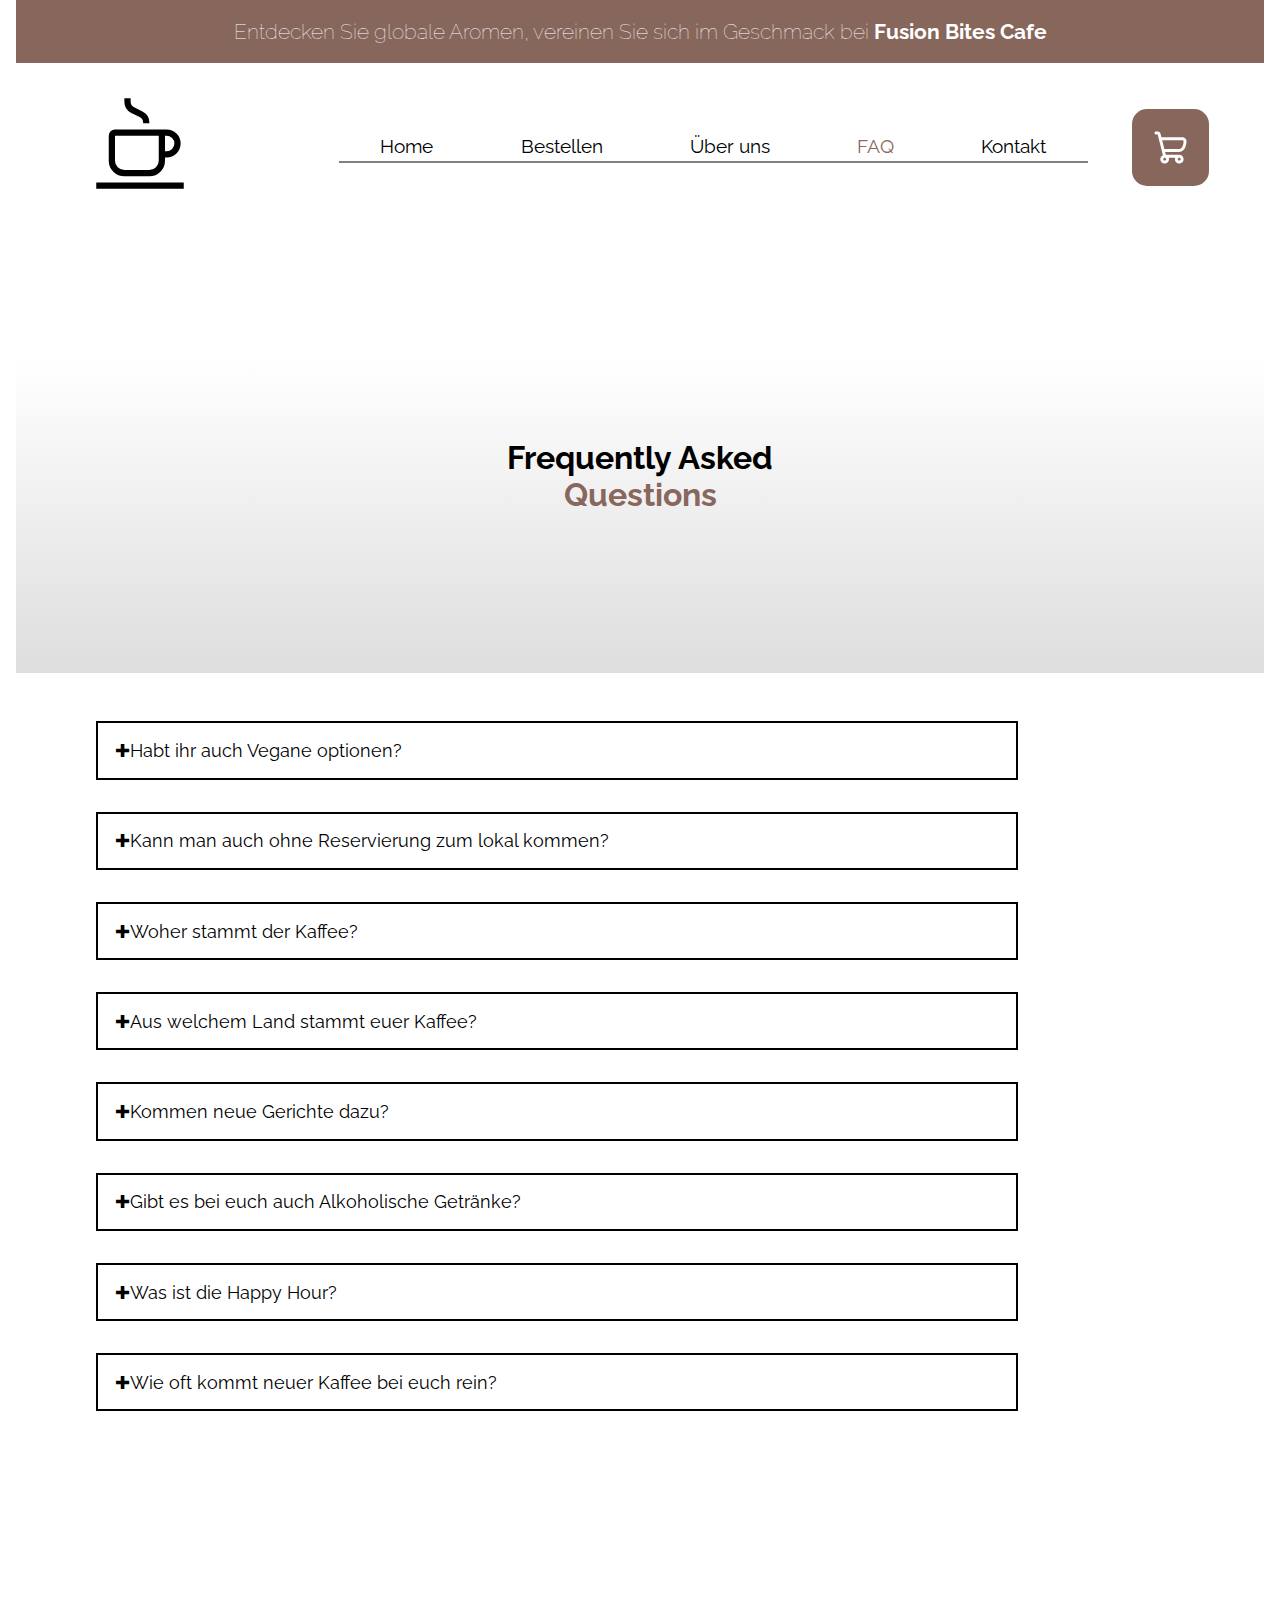
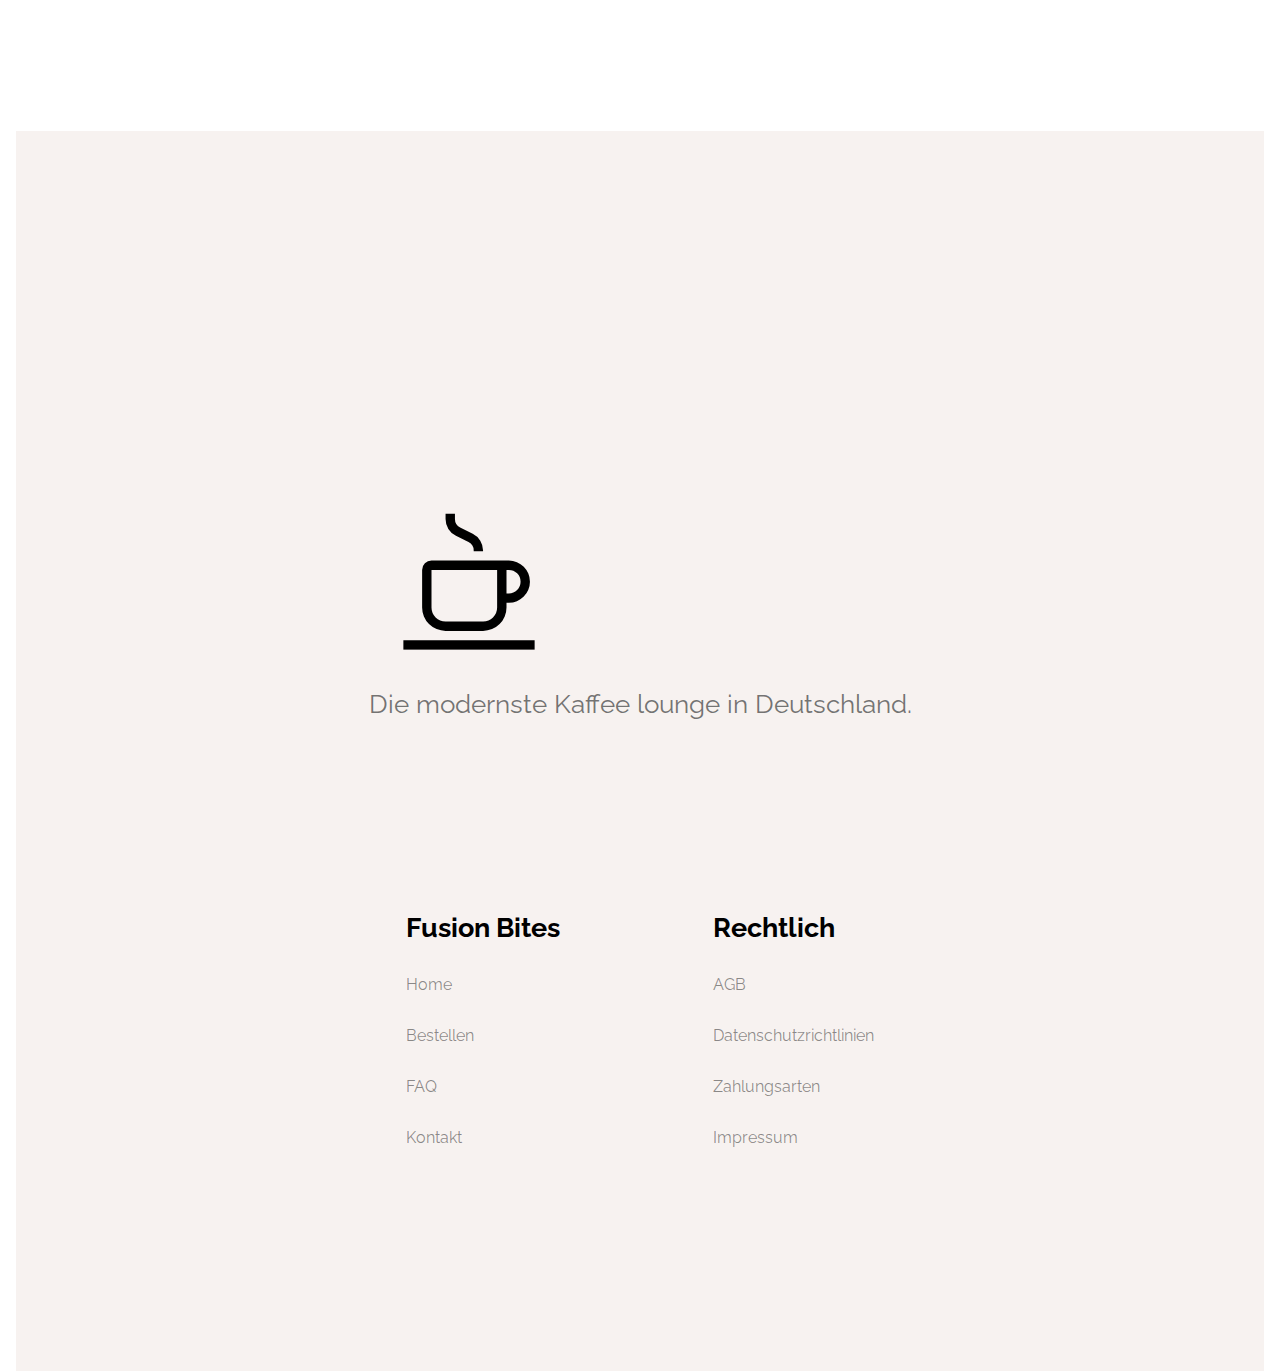
<file: faq.html>
<!DOCTYPE html>
<html lang="en">
<head>
  <meta charset="UTF-8">
  <meta name="viewport" content="width=device-width, initial-scale=1.0">
  <meta name="Autor" content="Dominic Burfeind">
  <meta name="Erstellungsdatum" content="10.03.2023 11:50">
  <link rel="stylesheet" href="/resources/css/index.css">  
  <link rel="preconnect" href="https://fonts.googleapis.com">
  <link rel="preconnect" href="https://fonts.gstatic.com" crossorigin>
  <link href="https://fonts.googleapis.com/css2?family=Cormorant+Garamond:ital,wght@0,300;0,400;0,500;0,600;0,700;1,300;1,400;1,500;1,600;1,700&family=Oswald:wght@200..700&family=Raleway:ital,wght@0,100..900;1,100..900&display=swap" rel="stylesheet">
  <title>Fusion Bites cafe - Über uns</title>
</head>

<body>

  <!--Banner-->
  <div class="banner" id="Banner">
    <p>Entdecken Sie globale Aromen, vereinen Sie sich im Geschmack bei <a href="/überuns.html">Fusion Bites Cafe</a></p>
  </div>



<!--Navbar-->
  <nav id="top-nav" class="nav">

    <div class="logo-container" id="Logo-container">
      <svg fill="#000000" width="100px" height="100px" viewBox="0 0 32 32" id="icon" xmlns="http://www.w3.org/2000/svg"><defs><style>.cls-1{fill:none;}</style></defs><title>coffee</title><rect x="2" y="28" width="28" height="2"/><path d="M24.5,11H8a2.002,2.002,0,0,0-2,2v8a5.0059,5.0059,0,0,0,5,5h8a5.0059,5.0059,0,0,0,5-5V20h.5a4.5,4.5,0,0,0,0-9ZM22,21a3.0033,3.0033,0,0,1-3,3H11a3.0033,3.0033,0,0,1-3-3V13H22Zm2.5-3H24V13h.5a2.5,2.5,0,0,1,0,5Z" transform="translate(0 0)"/><path d="M19,9H17V8.854a1.9883,1.9883,0,0,0-1.1055-1.7886L13.2109,5.7236A3.9788,3.9788,0,0,1,11,2.146V1h2V2.146a1.9892,1.9892,0,0,0,1.1055,1.7886l2.6836,1.3418A3.9792,3.9792,0,0,1,19,8.854Z" transform="translate(0 0)"/><rect id="_Transparent_Rectangle_" data-name="&lt;Transparent Rectangle&gt;" class="cls-1" width="32" height="32"/></svg>
    </div>
    <div class="header-nav-content" id="Header-nav-content">
      <ul>
        <li><a  href="/index.html">Home</a></li>
        <li><a href="/menu.html">Bestellen</a></li>
        <li><a  href="/überuns.html">Über uns</a></li>
        <li><a id="Currently-open" href="#">FAQ</a></li>
        <li><a href="/kontakt.html">Kontakt</a></li>
      </ul>
      <div class="shopping-cart" id="Shopping-cart">
        <svg width="35px" height="35px" viewBox="0 0 24 24" fill="none" xmlns="http://www.w3.org/2000/svg">
        <path fill-rule="evenodd" clip-rule="evenodd" d="M2 1C1.44772 1 1 1.44772 1 2C1 2.55228 1.44772 3 2 3H3.21922L6.78345 17.2569C5.73276 17.7236 5 18.7762 5 20C5 21.6569 6.34315 23 8 23C9.65685 23 11 21.6569 11 20C11 19.6494 10.9398 19.3128 10.8293 19H15.1707C15.0602 19.3128 15 19.6494 15 20C15 21.6569 16.3431 23 18 23C19.6569 23 21 21.6569 21 20C21 18.3431 19.6569 17 18 17H8.78078L8.28078 15H18C20.0642 15 21.3019 13.6959 21.9887 12.2559C22.6599 10.8487 22.8935 9.16692 22.975 7.94368C23.0884 6.24014 21.6803 5 20.1211 5H5.78078L5.15951 2.51493C4.93692 1.62459 4.13696 1 3.21922 1H2ZM18 13H7.78078L6.28078 7H20.1211C20.6742 7 21.0063 7.40675 20.9794 7.81078C20.9034 8.9522 20.6906 10.3318 20.1836 11.3949C19.6922 12.4251 19.0201 13 18 13ZM18 20.9938C17.4511 20.9938 17.0062 20.5489 17.0062 20C17.0062 19.4511 17.4511 19.0062 18 19.0062C18.5489 19.0062 18.9938 19.4511 18.9938 20C18.9938 20.5489 18.5489 20.9938 18 20.9938ZM7.00617 20C7.00617 20.5489 7.45112 20.9938 8 20.9938C8.54888 20.9938 8.99383 20.5489 8.99383 20C8.99383 19.4511 8.54888 19.0062 8 19.0062C7.45112 19.0062 7.00617 19.4511 7.00617 20Z" fill="#ffffff">
        </svg>
      </div>
    </div>
  
  </nav>




<header class="header-extra" id="header-extra">
  <div class="header-extra-content">
    <div class="text-container">
      <h1>Frequently Asked <br> <span>Questions</span> </h1>
    </div>
  </div>
</header>






<!--Section-->

<section class="faq-section">
    <div class="question-container">
      <div class="question">
        <details>
          <summary>Habt ihr auch Vegane optionen?</summary>
          <p>Lorem ipsum dolor sit amet, consectetur adipiscing elit. Sed do eiusmod tempor incididunt ut labore et dolore magna aliqua. Ut enim ad minim veniam, quis nostrud exercitation ullamco laboris nisi ut aliquip ex ea commodo consequat. Duis aute irure dolor in reprehenderit in voluptate velit esse cillum dolore eu fugiat nulla pariatur. Excepteur sint occaecat cupidatat non proident, sunt in culpa qui officia deserunt mollit anim id est laborum.
          </p>
        </details>
      </div>

      <div class="question">
        <details>
          <summary>Kann man auch ohne Reservierung zum lokal kommen?</summary>
          <p>Lorem ipsum dolor sit amet, consectetur adipiscing elit. Sed do eiusmod tempor incididunt ut labore et dolore magna aliqua. Ut enim ad minim veniam, quis nostrud exercitation ullamco laboris nisi ut aliquip ex ea commodo consequat. Duis aute irure dolor in reprehenderit in voluptate velit esse cillum dolore eu fugiat nulla pariatur. Excepteur sint occaecat cupidatat non proident, sunt in culpa qui officia deserunt mollit anim id est laborum.
          </p>
        </details>
      </div>

      <div class="question">
        <details>
          <summary>Woher stammt der Kaffee?</summary>
          <p>Lorem ipsum dolor sit amet, consectetur adipiscing elit. Sed do eiusmod tempor incididunt ut labore et dolore magna aliqua. Ut enim ad minim veniam, quis nostrud exercitation ullamco laboris nisi ut aliquip ex ea commodo consequat. Duis aute irure dolor in reprehenderit in voluptate velit esse cillum dolore eu fugiat nulla pariatur. Excepteur sint occaecat cupidatat non proident, sunt in culpa qui officia deserunt mollit anim id est laborum.
          </p>
        </details>
      </div>

      <div class="question">
        <details>
          <summary>Aus welchem Land stammt euer Kaffee?</summary>
          <p>Lorem ipsum dolor sit amet, consectetur adipiscing elit. Sed do eiusmod tempor incididunt ut labore et dolore magna aliqua. Ut enim ad minim veniam, quis nostrud exercitation ullamco laboris nisi ut aliquip ex ea commodo consequat. Duis aute irure dolor in reprehenderit in voluptate velit esse cillum dolore eu fugiat nulla pariatur. Excepteur sint occaecat cupidatat non proident, sunt in culpa qui officia deserunt mollit anim id est laborum.
          </p>
        </details>
      </div>

      <div class="question">
        <details>
          <summary>Kommen neue Gerichte dazu?</summary>
          <p>Lorem ipsum dolor sit amet, consectetur adipiscing elit. Sed do eiusmod tempor incididunt ut labore et dolore magna aliqua. Ut enim ad minim veniam, quis nostrud exercitation ullamco laboris nisi ut aliquip ex ea commodo consequat. Duis aute irure dolor in reprehenderit in voluptate velit esse cillum dolore eu fugiat nulla pariatur. Excepteur sint occaecat cupidatat non proident, sunt in culpa qui officia deserunt mollit anim id est laborum.
          </p>
        </details>
      </div>

      <div class="question">
        <details>
          <summary>Gibt es bei euch auch Alkoholische Getränke?</summary>
          <p>Lorem ipsum dolor sit amet, consectetur adipiscing elit. Sed do eiusmod tempor incididunt ut labore et dolore magna aliqua. Ut enim ad minim veniam, quis nostrud exercitation ullamco laboris nisi ut aliquip ex ea commodo consequat. Duis aute irure dolor in reprehenderit in voluptate velit esse cillum dolore eu fugiat nulla pariatur. Excepteur sint occaecat cupidatat non proident, sunt in culpa qui officia deserunt mollit anim id est laborum.
          </p>
        </details>
      </div>

      <div class="question">
        <details>
          <summary>Was ist die Happy Hour?</summary>
          <p>Lorem ipsum dolor sit amet, consectetur adipiscing elit. Sed do eiusmod tempor incididunt ut labore et dolore magna aliqua. Ut enim ad minim veniam, quis nostrud exercitation ullamco laboris nisi ut aliquip ex ea commodo consequat. Duis aute irure dolor in reprehenderit in voluptate velit esse cillum dolore eu fugiat nulla pariatur. Excepteur sint occaecat cupidatat non proident, sunt in culpa qui officia deserunt mollit anim id est laborum.
          </p>
        </details>
      </div>

      <div class="question">
        <details>
          <summary>Wie oft kommt neuer Kaffee bei euch rein?</summary>
          <p>Lorem ipsum dolor sit amet, consectetur adipiscing elit. Sed do eiusmod tempor incididunt ut labore et dolore magna aliqua. Ut enim ad minim veniam, quis nostrud exercitation ullamco laboris nisi ut aliquip ex ea commodo consequat. Duis aute irure dolor in reprehenderit in voluptate velit esse cillum dolore eu fugiat nulla pariatur. Excepteur sint occaecat cupidatat non proident, sunt in culpa qui officia deserunt mollit anim id est laborum.
          </p>
        </details>
      </div>
      
    </div>

</section>


  <!--Footer-->
  <footer class="footer" id="footer">
    <div class="footer-content" id="Footer-content">

      <div id="Left-column">
        <div class="footer-img-container">
          <svg fill="#000000" width="150px" height="150px" viewBox="0 0 32 32" id="icon" xmlns="http://www.w3.org/2000/svg"><defs><style>.cls-1{fill:none;}</style></defs><title>coffee</title><rect x="2" y="28" width="28" height="2"/><path d="M24.5,11H8a2.002,2.002,0,0,0-2,2v8a5.0059,5.0059,0,0,0,5,5h8a5.0059,5.0059,0,0,0,5-5V20h.5a4.5,4.5,0,0,0,0-9ZM22,21a3.0033,3.0033,0,0,1-3,3H11a3.0033,3.0033,0,0,1-3-3V13H22Zm2.5-3H24V13h.5a2.5,2.5,0,0,1,0,5Z" transform="translate(0 0)"/><path d="M19,9H17V8.854a1.9883,1.9883,0,0,0-1.1055-1.7886L13.2109,5.7236A3.9788,3.9788,0,0,1,11,2.146V1h2V2.146a1.9892,1.9892,0,0,0,1.1055,1.7886l2.6836,1.3418A3.9792,3.9792,0,0,1,19,8.854Z" transform="translate(0 0)"/><rect id="_Transparent_Rectangle_" data-name="&lt;Transparent Rectangle&gt;" class="cls-1" width="32" height="32"/></svg>
        </div>
        <p>Die modernste Kaffee lounge in Deutschland.</p>
      </div>

      <div id="middle-column">
        <ul class="footer-list">
          <li><h5>Fusion Bites</h5></li>
          <li><a href="/index.html">Home</a></li>
          <li><a href="/menu.html">Bestellen</a></li>
          <li><a href="#">FAQ</a></li>
          <li><a href="/kontakt.html">Kontakt</a></li>
        </ul>

        <ul class="footer-list">
          <li><h5>Rechtlich</h5></li>
          <li><a href="">AGB</a></li>
          <li><a href="">Datenschutzrichtlinien</a></li>
          <li><a href="">Zahlungsarten</a></li>
          <li><a href="">Impressum</a></li>
        </ul>
      </div>

    </div>
  </footer>

  <script></script>

  </body>
  </html>
</file>
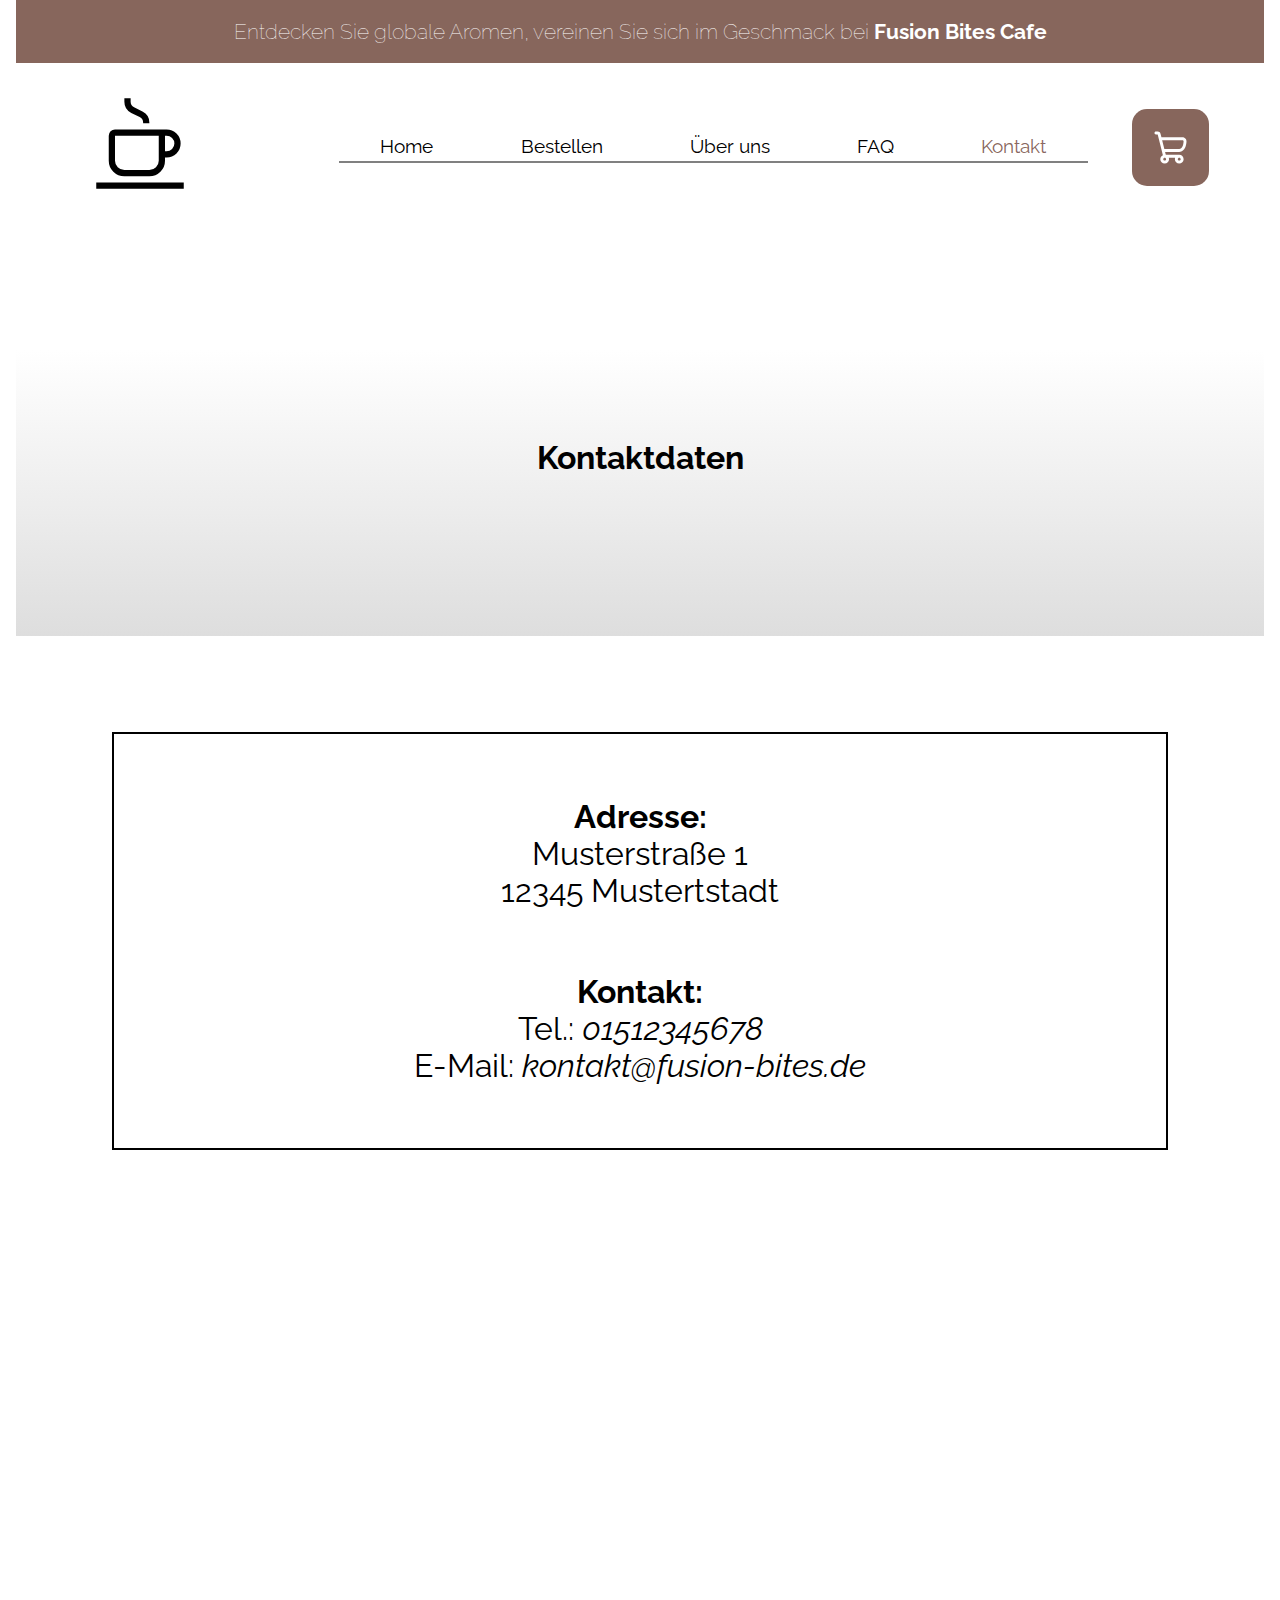
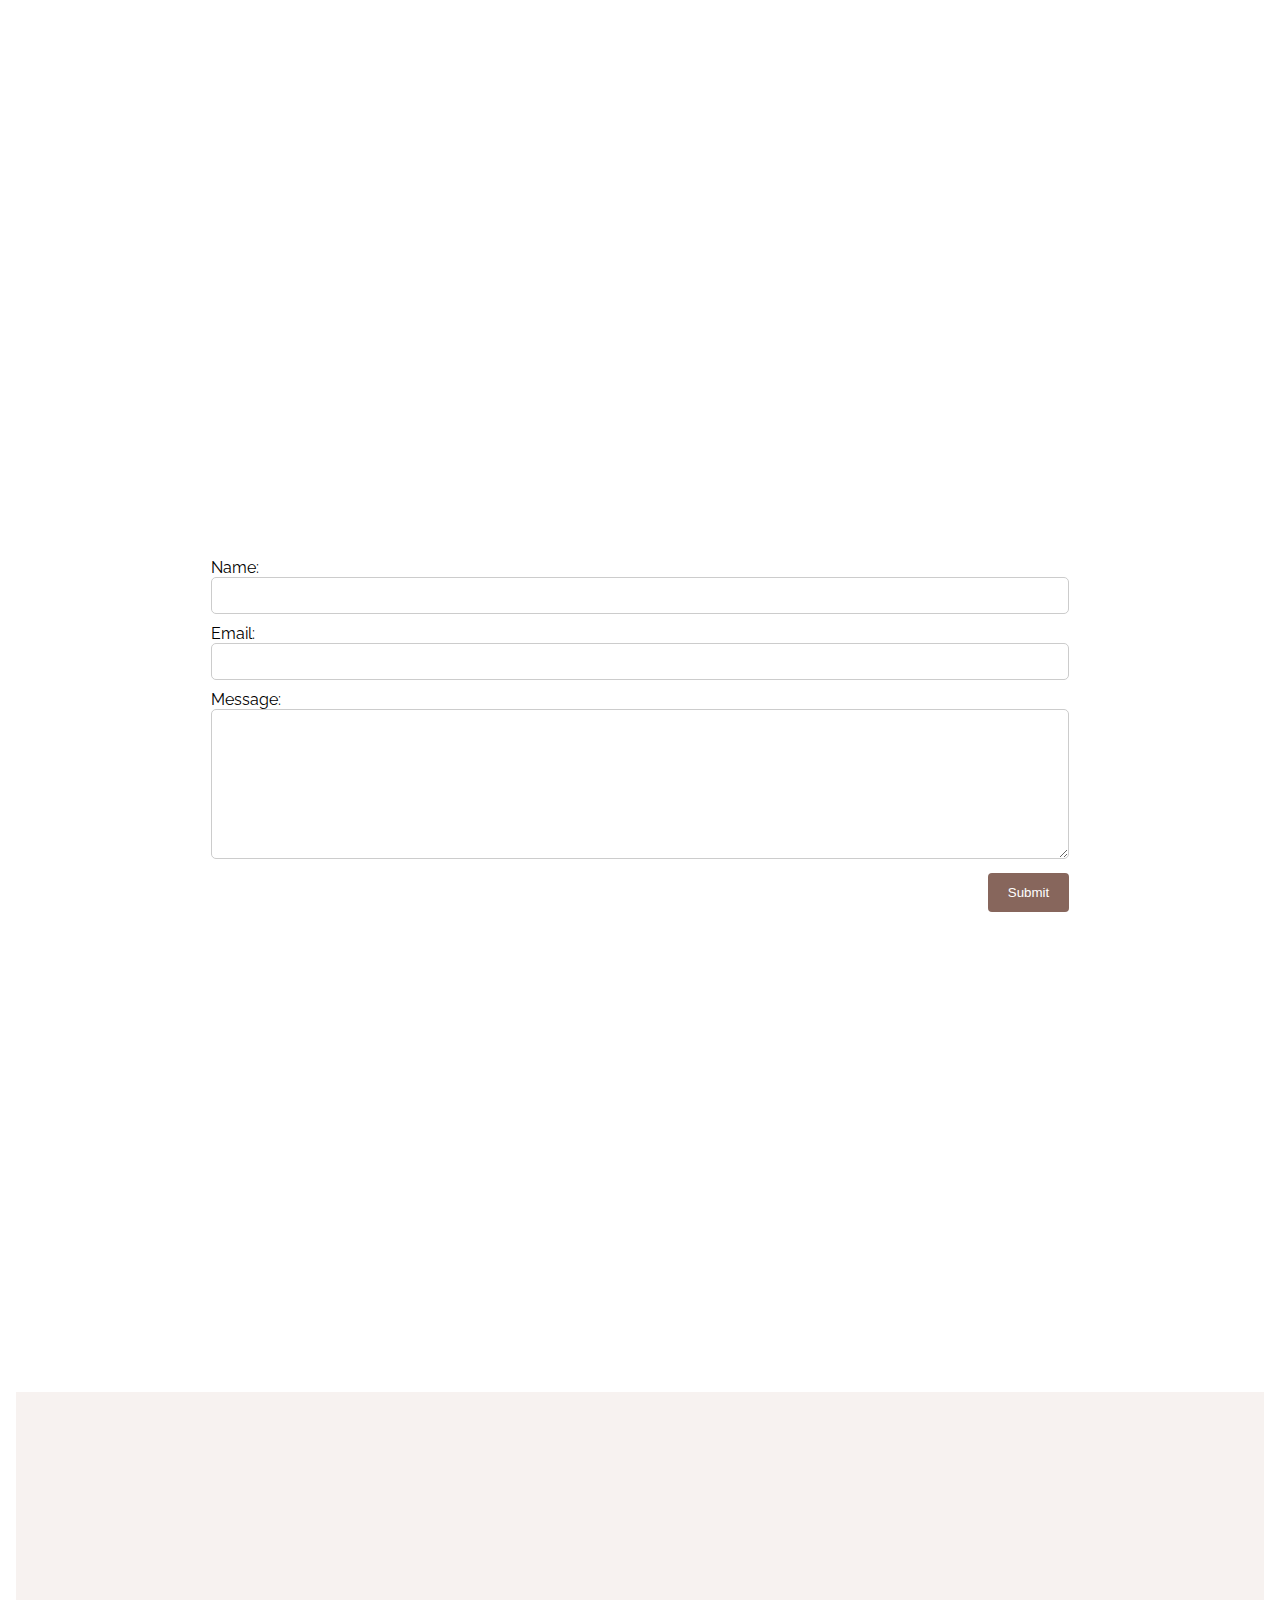
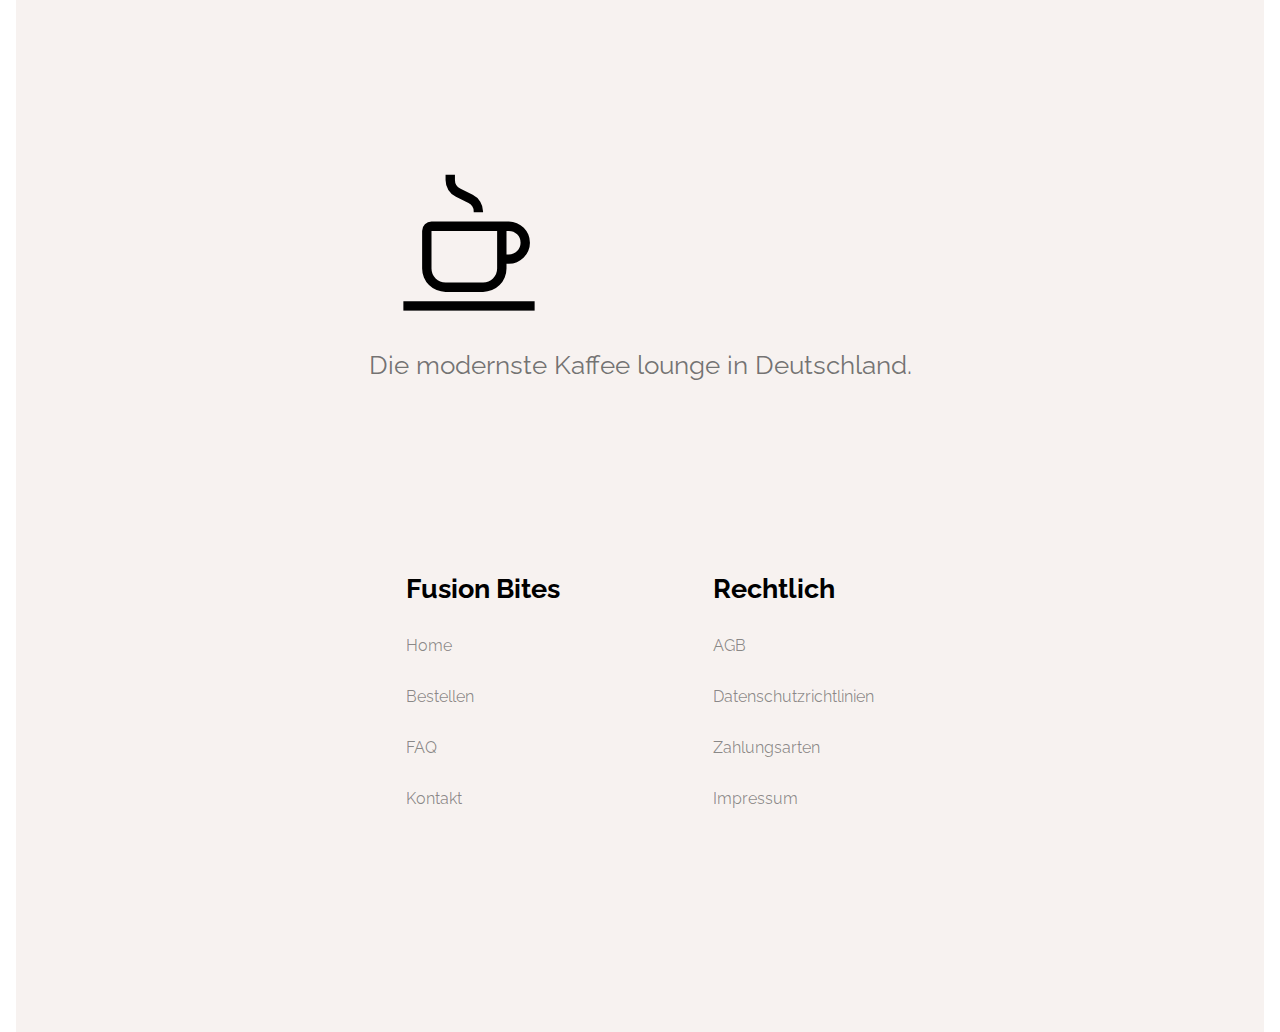
<file: kontakt.html>
<!DOCTYPE html>
<html lang="en">
<head>
  <meta charset="UTF-8">
  <meta name="viewport" content="width=device-width, initial-scale=1.0">
  <meta name="Autor" content="Dominic Burfeind">
  <meta name="Erstellungsdatum" content="10.03.2023 11:50">
  <link rel="stylesheet" href="/resources/css/index.css">  
  <link rel="preconnect" href="https://fonts.googleapis.com">
  <link rel="preconnect" href="https://fonts.gstatic.com" crossorigin>
  <link href="https://fonts.googleapis.com/css2?family=Cormorant+Garamond:ital,wght@0,300;0,400;0,500;0,600;0,700;1,300;1,400;1,500;1,600;1,700&family=Oswald:wght@200..700&family=Raleway:ital,wght@0,100..900;1,100..900&display=swap" rel="stylesheet">
  <title>Fusion Bites cafe - Kontakt</title>
</head>

<body>

  <!--Banner-->
  <div class="banner" id="Banner">
    <p>Entdecken Sie globale Aromen, vereinen Sie sich im Geschmack bei <a href="/überuns.html">Fusion Bites Cafe</a></p>
  </div>



<!--Navbar-->
  <nav id="top-nav" class="nav">

    <div class="logo-container" id="Logo-container">
      <svg fill="#000000" width="100px" height="100px" viewBox="0 0 32 32" id="icon" xmlns="http://www.w3.org/2000/svg"><defs><style>.cls-1{fill:none;}</style></defs><title>coffee</title><rect x="2" y="28" width="28" height="2"/><path d="M24.5,11H8a2.002,2.002,0,0,0-2,2v8a5.0059,5.0059,0,0,0,5,5h8a5.0059,5.0059,0,0,0,5-5V20h.5a4.5,4.5,0,0,0,0-9ZM22,21a3.0033,3.0033,0,0,1-3,3H11a3.0033,3.0033,0,0,1-3-3V13H22Zm2.5-3H24V13h.5a2.5,2.5,0,0,1,0,5Z" transform="translate(0 0)"/><path d="M19,9H17V8.854a1.9883,1.9883,0,0,0-1.1055-1.7886L13.2109,5.7236A3.9788,3.9788,0,0,1,11,2.146V1h2V2.146a1.9892,1.9892,0,0,0,1.1055,1.7886l2.6836,1.3418A3.9792,3.9792,0,0,1,19,8.854Z" transform="translate(0 0)"/><rect id="_Transparent_Rectangle_" data-name="&lt;Transparent Rectangle&gt;" class="cls-1" width="32" height="32"/></svg>
    </div>
    <div class="header-nav-content" id="Header-nav-content">
      <ul>
        <li><a href="/index.html">Home</a></li>
        <li><a href="/menu.html">Bestellen</a></li>
        <li><a href="/überuns.html">Über uns</a></li>
        <li><a href="/faq.html">FAQ</a></li>
        <li><a id="Currently-open" href="#">Kontakt</a></li>
      </ul>
      <div class="shopping-cart" id="Shopping-cart">
        <svg width="35px" height="35px" viewBox="0 0 24 24" fill="none" xmlns="http://www.w3.org/2000/svg">
        <path fill-rule="evenodd" clip-rule="evenodd" d="M2 1C1.44772 1 1 1.44772 1 2C1 2.55228 1.44772 3 2 3H3.21922L6.78345 17.2569C5.73276 17.7236 5 18.7762 5 20C5 21.6569 6.34315 23 8 23C9.65685 23 11 21.6569 11 20C11 19.6494 10.9398 19.3128 10.8293 19H15.1707C15.0602 19.3128 15 19.6494 15 20C15 21.6569 16.3431 23 18 23C19.6569 23 21 21.6569 21 20C21 18.3431 19.6569 17 18 17H8.78078L8.28078 15H18C20.0642 15 21.3019 13.6959 21.9887 12.2559C22.6599 10.8487 22.8935 9.16692 22.975 7.94368C23.0884 6.24014 21.6803 5 20.1211 5H5.78078L5.15951 2.51493C4.93692 1.62459 4.13696 1 3.21922 1H2ZM18 13H7.78078L6.28078 7H20.1211C20.6742 7 21.0063 7.40675 20.9794 7.81078C20.9034 8.9522 20.6906 10.3318 20.1836 11.3949C19.6922 12.4251 19.0201 13 18 13ZM18 20.9938C17.4511 20.9938 17.0062 20.5489 17.0062 20C17.0062 19.4511 17.4511 19.0062 18 19.0062C18.5489 19.0062 18.9938 19.4511 18.9938 20C18.9938 20.5489 18.5489 20.9938 18 20.9938ZM7.00617 20C7.00617 20.5489 7.45112 20.9938 8 20.9938C8.54888 20.9938 8.99383 20.5489 8.99383 20C8.99383 19.4511 8.54888 19.0062 8 19.0062C7.45112 19.0062 7.00617 19.4511 7.00617 20Z" fill="#ffffff">
        </svg>
      </div>
    </div>
  
  </nav>



<header class="header-extra" id="header-extra">
  <div class="header-extra-content">
    <div class="text-container">
      <h1>Kontaktdaten</h1>
    </div>
  </div>
</header>



<section class="kontakt">

  <div class="kontakt-content">


    <div class="details-container">
      <p>
        <strong>Adresse:</strong>
        <br>
        Musterstraße 1
        <br>
        12345 Mustertstadt
        <br>
      </p>

      <p>
        <strong>Kontakt:</strong>
        <br>
        Tel.: <em>01512345678</em>
        <br>
        E-Mail: <em>kontakt@fusion-bites.de</em>
      </p>
    </div>

    <div class="maps-container">
      <iframe src="https://www.google.com/maps/embed?pb=!1m18!1m12!1m3!1d303357.48016116535!2d9.598187717086303!3d53.5581188853414!2m3!1f0!2f0!3f0!3m2!1i1024!2i768!4f13.1!3m3!1m2!1s0x47b161837e1813b9%3A0x4263df27bd63aa0!2sHamburg!5e0!3m2!1sde!2sde!4v1710247632258!5m2!1sde!2sde"  style="border:0;" allowfullscreen="" loading="lazy" referrerpolicy="no-referrer-when-downgrade"></iframe>
    </div>



    <form action="mailto:yourcompany@example.com" method="post" enctype="text/plain">
      <label for="name">Name:</label>
      <input type="text" id="name" name="name" required>

      <label for="email">Email:</label>
      <input type="email" id="email" name="email" required>

      <label for="message">Message:</label>
      <textarea id="message" name="message" required></textarea>

      <input type="submit" value="Submit">
  </form>

    
  </div>

</section>








  <!--Footer-->
  <footer class="footer" id="footer">
    <div class="footer-content" id="Footer-content">

      <div id="Left-column">
        <div class="footer-img-container">
          <svg fill="#000000" width="150px" height="150px" viewBox="0 0 32 32" id="icon" xmlns="http://www.w3.org/2000/svg"><defs><style>.cls-1{fill:none;}</style></defs><title>coffee</title><rect x="2" y="28" width="28" height="2"/><path d="M24.5,11H8a2.002,2.002,0,0,0-2,2v8a5.0059,5.0059,0,0,0,5,5h8a5.0059,5.0059,0,0,0,5-5V20h.5a4.5,4.5,0,0,0,0-9ZM22,21a3.0033,3.0033,0,0,1-3,3H11a3.0033,3.0033,0,0,1-3-3V13H22Zm2.5-3H24V13h.5a2.5,2.5,0,0,1,0,5Z" transform="translate(0 0)"/><path d="M19,9H17V8.854a1.9883,1.9883,0,0,0-1.1055-1.7886L13.2109,5.7236A3.9788,3.9788,0,0,1,11,2.146V1h2V2.146a1.9892,1.9892,0,0,0,1.1055,1.7886l2.6836,1.3418A3.9792,3.9792,0,0,1,19,8.854Z" transform="translate(0 0)"/><rect id="_Transparent_Rectangle_" data-name="&lt;Transparent Rectangle&gt;" class="cls-1" width="32" height="32"/></svg>
        </div>
        <p>Die modernste Kaffee lounge in Deutschland.</p>
      </div>

      <div id="middle-column">
        <ul class="footer-list">
          <li><h5>Fusion Bites</h5></li>
          <li><a href="/index.html">Home</a></li>
          <li><a href="/menu.html">Bestellen</a></li>
          <li><a href="/faq.html">FAQ</a></li>
          <li><a href="#">Kontakt</a></li>
        </ul>

        <ul class="footer-list">
          <li><h5>Rechtlich</h5></li>
          <li><a href="">AGB</a></li>
          <li><a href="">Datenschutzrichtlinien</a></li>
          <li><a href="">Zahlungsarten</a></li>
          <li><a href="">Impressum</a></li>
        </ul>
      </div>

    </div>
  </footer>

  <script></script>

</body>
</html>
</file>
<file: resources/css/index.css>
/*Universal styling*/
 
* {
  padding: 0;
  margin: 0;
  box-sizing: border-box;
}

*:hover {
  transition: 0.2s ease;
}


body {
  font-family: Raleway, Arial, Helvetica, sans-serif ;
}

:root {
  --main-color: #754e43dd;
  --btn-color: linear-gradient(to bottom, var(--main-color) 10%, var(--main-color-hover) 40%);
  --main-color-hover: #754e43a9;
  --background-color: linear-gradient(to bottom, rgb(255, 255, 255) 20%, rgb(209, 209, 209) 130%);
  --background-color2: #d2b9b130;
}




li {
  list-style: none;
}

a {
  text-decoration: none;
}

a:hover {
  text-decoration: underline;
}

h2 {
  font-size: 6rem;
}


/*Content of website*/

.banner {
  background-color: var(--main-color);
  display: flex;
  justify-content: center;
  align-items: center;
  width: 100%;
}

.banner p {
  font-size: 1.3rem;
  margin: 1.2rem;
  color: white;
  font-weight: lighter;
}

.banner p a {
  color: #ffffff;
  text-decoration: none;
  font-size: 1.3rem;
  font-weight: bold;
}

#top-nav {
  display: flex;
  justify-content: space-around;
  align-items: center;
}

.logo-container {
  margin: 2.5vw;
}

.header-nav-content {
  display: flex;
  justify-content: space-evenly;
  align-items: center;
}

.header-nav-content ul {
  display: inline-block;
  margin: 2rem;
  border-bottom: 2px solid grey;
}

.header-nav-content ul li {
  display: inline-block;
  font-size: 1.4rem;
  margin: 0 3vw;
}

.header-nav-content ul a  {
  text-decoration: none;
  color: black;
}

.header-nav-content ul a:hover {
  color: var(--main-color-hover);
}

.menu-btn {
  display: none;
  padding: 1.8rem;
  background-color: var(--main-color);
  border-radius: 15px;
  position: relative;
  right: 1.5rem;
  cursor: pointer;
}

.menu-line {
  color: white;

}

.shopping-cart {
  padding: 1.2vw;
  margin: 1vw;
  cursor: pointer;
  background-color: var(--main-color);
  display: flex;
  justify-content: center;
  text-align: center;
  border-radius: 15px;
}

#Currently-open {
  color: var(--main-color);
}

.shopping-cart:hover {
  transition: 0.2s ease;
  background-color: var(--main-color-hover);
}

.header-content,
.section-content {
  display: grid;
  grid-template-columns: 5% 1fr 1fr 5%;
  grid-template-rows: auto;
  padding: 2.5vw;
  gap: 4vw;
}

.text-container {
  grid-column: 2/3;
}

.text-container p {
  color: rgba(128, 128, 128, 0.746);
}
 
.text-container h1 {
  font-size: 5rem;
}

.text-container h1 span {
  color: var(--main-color);
}

.text-container p {
  font-size: 2rem;
  margin-top: 2rem;
  margin-bottom: 8rem;
}

.text-container a {
  background-color: var(--main-color);
  color: white;
  font-size: 1.4rem;
  padding: 1.5vw;
  border-radius: 20px;
  text-decoration: none;
}

.text-container a:hover {
  background-color: var(--main-color-hover);
  transition: 0.2s ease;

}

.img-container {
  grid-column: 3/4;

}

.img-container img {
  display: block;
  margin: 20px auto;;
  border-radius: 20px;
  width: auto;
  height: auto;
  max-height: 100%;
  max-width: 100%;
}








/*Extra pages design*/

/*Extra pages header*/

.header-extra {
  height: 100%;
  background: var(--background-color);
}

.header-extra-content {
  text-align: center;

}

.header-extra-content h1 {
padding: 10rem 2rem;
}


/*extra pages FAQ*/


.faq-section {
  margin: 3rem;
}

.question-container {
  width: 80%;
}

.question {
  border: 2px solid black;
  display: flex;
  justify-content: space-between;
  padding: 1.3vw;
  margin: 2rem;
  width: 100%;
}

.question details summary {
  font-size: 2rem;

}

.question details p  {
  font-size: 1.5rem;
  text-align: center;
  font-weight: bold;
  margin: 2rem;
}

details > summary {
  list-style-type: none;
}

details > summary::-webkit-details-marker {
  display: none;
}

details > summary::before {
  content: '✚';
}

details[open] > summary::before {
  content: '−';
}


/*Extra pages kontakt*/

.kontakt {
  margin: 3rem;
}

.kontakt-content {
  display: flex;
  justify-content: space-around;
  align-items: center;
  flex-wrap: wrap;
}


.details-container {
  border: 2px solid black;
  margin: 3rem;
  width: 100%;
  text-align: center;
}

.details-container p {
  margin: 4rem 3rem;
  font-size: 2rem;
}

iframe {
  min-width: 100%;
  min-height: 100%;
  width: auto;
  height: auto;
}

.maps-container {
  width: 100%;
  height: 800px;
}


.kontakt-content form {
  max-width: 900px;
  margin: 10rem auto;
}

.kontakt-content input[type="text"],
.kontakt-content input[type="email"],
textarea {
  width: 100%;
  padding: 10px;
  margin-bottom: 10px;
  border: 1px solid #ccc;
  border-radius: 5px;
  box-sizing: border-box;
}
textarea {
  height: 150px;
}
input[type="submit"] {
  background-color: var(--main-color);
  color: white;
  padding: 12px 20px;
  border: none;
  border-radius: 4px;
  cursor: pointer;
  float: right;
}
input[type="submit"]:hover {
  background-color: var(--main-color-hover);
}



 


/*Sections*/

section {
  margin: 15% 0;
}

h2 {
  color: var(--main-color);
}

#Section1 {
  background-color: var(--background-color2);
  padding: 3rem;
}

#Section1-content img {
  margin-left: 4vw;
}

.prozess-section-content {
  margin: 3rem;
}

.prozess-section-content h2 {
  text-align: center;
  font-size: 6rem;
}

.prozess-container {
  display: flex;
  justify-content: center;
  flex-wrap: wrap;
  margin-top: 6vw;
}

.prozess-figure-container {
  display: flex;
  flex-direction: column;
  justify-content: center;
  align-items: center;
  width: 25rem;
  margin: 4rem;
}

.prozess-img-container {
  width: 20vw;
  height: 20vw;
}

.prozess-figure-container img  {
  border-radius: 50%;
  width: 100%;
  height: 100%;
}

.prozess-figure-container h5 {
  font-size: 2rem ;
  margin: 1rem;
  text-align: center;

}

.prozess-figure-container p {
  font-size: 1.5rem;
  margin-top: 2.5vw;
  text-align: center;
}



#Section3 {
  margin: 1%;
  background-color: var(--background-color2);
  border-radius: 20px;
  padding: 1vw;
  height: auto;
}

.text-container-menu {
  text-align: center;
  margin: 10vh 0;
}

.text-container-menu p {
  font-size: 1.7rem;
  margin-top: 5vh;
  margin-bottom: 10vh;
  padding: 0 3vw;
}

.text-container-menu > a {
  font-size: 1.6rem;
  color: rgb(0, 0, 0);
  margin: 2vw;
  padding: 1.5vw;
  border-radius: 10px;
  border: 2px solid rgba(128, 128, 128, 0.52);
}

.text-container-menu > a:hover {
  background-color: var(--main-color-hover);
  text-decoration: none;
  color: white;
}

.text-container-menu p > a {
  color: var(--main-color);
  font-weight: bold;
}

#figure-container {
  display: flex;
  flex-wrap: wrap;
  justify-content: center;
}

.figure {
  display: flex;
  justify-content: space-around;
  border: 2px solid #8080805d;
  background-color: white;
  border-radius: 5px;
  width: 47%;
  margin: 1vw;
  padding: 1vw;
}

.figure-img-container {
  height: 100%;
  margin: auto 2rem;
}

.figure img {
  border-radius: 10px;
  max-width: 100%;
  max-height: 100%;
  height: auto;
  width: auto;
  margin: auto 10rem;
}

.figure-text {
  width: 100%;
  height: 40%;
}

.figure h3 {
  font-size: 1.7rem;
}

.figure p {
  margin: 1.3rem 0;
  font-size: 1rem;
  color: #808080b8;
}

.figure a {
  font-size: 1.4rem;
  color: rgba(0, 0, 0, 0.578);
  font-weight: bold;
}


.figure-img-container {
  display: flex;
  justify-content: center;
  align-items: center;
}

.figure input {
  padding: 0.5rem;
  border-radius: 8px;
  margin: 0.8rem;
}

.add-to-cart {
  margin-left: 0.4rem;
  background-color: var(--main-color);
  color: white;
  border: none;
  font-size: 1.2rem;
  cursor: pointer;
  padding: 1rem;
}

.add-to-cart:hover {
  background-color: var(--main-color-hover);
}

.product-amount {
  background-color: #80808028;
  border: 2px solid rgb(191, 191, 191);
  font-size: 0.7rem;
}

#Section3-content > a {
  color: black;
  border: 2px solid black;
  padding: 2.4vw;
  margin: 7vw;
  font-size: 1.5rem;
  background-color: var(--main-color);
  color: white;
  border-radius: 10px;
  border: none;
  display: block;
  text-decoration: none;
}

#Section3-content > a:hover {
  background-color: var(--main-color-hover);
}



#Section4 {
  border: 2px solid rgba(0, 0, 0, 0.213);
  border-radius: 15px;
  margin: 2rem;
  margin-top: 10rem;
  background: var(--btn-color);
}

#Section4-content {
  border: 2px solid black;
  margin: 4vw;
  padding: 3vw;
  background-color: white;
  border-radius: 15px;
}

#Section4-content img {
  width: 100%;
  height: 100%;
  min-width: 70%;
  min-height: 70%;
}




#Section6 {
  margin: 2vw;
}

.section6-content {
  display: flex;
  justify-content: space-around;
}

#section6-img-container {
  height: 100%;
  width: 90%;
}

#section6-img-container img {
  height: 100%;
  width: 100%;
}

.section6-text-container {
  background-color: var(--main-color);
  color: white;
  margin-left: 2rem;
}

.section6-text-container h3 {
  font-size: 3.5vw;
  margin-top: 5vw;
  text-align: center;
  padding: 2rem;
}

.section6-text-container >a {
  color: var(--main-color);
  padding: 1vw;
  margin-top: 4rem;
  background-color: white;
  display: block;
  font-weight: bold;
  font-size: 1.4rem;
  text-decoration: none;
  text-align: center;
  border: 2px solid rgba(0, 0, 0, 0.227);
}

.section6-text-container >a:hover {
  color: white;
  background-color: var(--main-color);

}

.section6-text-container h3 span {
  color: var(--background-color2);
}


footer {
  background-color: var(--background-color2);
  padding: 10rem;
  margin-top: 20rem;
}

.footer-content {
  display: flex;
  justify-content: space-evenly;
  flex-wrap: wrap;
}

#left-column {
  display: flex;
  align-items: center;
}

.footer-img-container {
  margin: 2vw;
}

#Left-column  p {
  font-size: 1.6rem;
  color: #565656d1;

}

#middle-column {
  display: flex;
  justify-content: space-evenly;
  align-items: center;
}

#middle-column ul li {
  margin: 2rem 6vw;
  font-size: 1.3rem;
  
}

#middle-column ul li a {
  color: #00000071;
}

.footer-list h5 {
  font-size: 1.7rem;
}




/*Media Querys*/

@media only screen and (max-width: 1300px) {

  body {
    margin: 0 1rem;
  }

  button {
    font-size: 0.5rem;
  }

  nav ul li {
    padding: 0.2rem;
  }

  .shopping-cart {
    padding: 1.3rem;
  }

 
  /*header*/

  .text-container h1 {
    font-size: 3.5rem;
    margin: 3rem 0;
  }

  h2 {
    font-size: 3rem;
    text-align: center;
    padding: 0;
  }

  .header-content {
    display: flex;
    flex-direction: column;
    justify-content: center;
    align-items: center;
  }

  #Section1-content .img-container {
    display: none;
  }

  .prozess-section-content h2 {
    font-size: 3rem;
  }

  .figure {
    display: flex;
    flex-direction: column;
    justify-content: center;
    width: 100%;
  }

  .figure h3 {
    font-size: 1.5rem;
    text-align: center;
    margin: 1.5rem;
  }

  

  .figure p {
    font-size: 1rem;
  }

  .figure a {
    font-size: 1rem;
    text-align: center;
    font-weight: bold;
    padding: 2rem;
    text-align: right;
  }

  .figure input {
    font-size: 0.9rem;
  }

  #Section3-content > a {
    font-size: 1rem;
  }


  #menu-link {
    font-size: 1rem;
  }



  .text-container-menu > a {
    font-size: 1.3rem;
  }

  #Section4-content {
    display: flex;
    flex-wrap: wrap;
  }


  #Section5-content  {
    display: flex;
    flex-wrap: wrap;
  }


  #Section6-content {
    display: flex;
    flex-wrap: wrap;
  }

  #Text-container-section6 {
    width: 80%;
    margin-top: 3rem;
  }



  #Section4 h2 {
    font-size: 2.3rem;
  }

  #Section4 .img-container {
    margin: 1rem;
  }

  #Section4 p {
    font-size: 1.5rem;
    text-align: center;
  }

  .text-container a {
    padding: 1rem;
    font-size: 1rem;
  }

  .text-container p {
    font-size: 1.8rem;
  }

  #Left-column {
    margin: 10rem 0;
  }

  .footer-content  {
    padding: 2rem;
  }

  #middle-column ul li {
    font-size: 1rem;
  }

  .header-extra-content h1 {
    font-size: 2rem;
  }



  .question details summary {
    font-size: 1.1rem;
  
  }
  
  .question details p  {
    font-size: 1rem;
    text-align: center;
    font-weight: bold;
    margin: 2rem;
  }


  .header-nav-content ul li {
    font-size: 1.2rem;
  }

  .menu-btn {
    display: block;
  }



}
</file>
